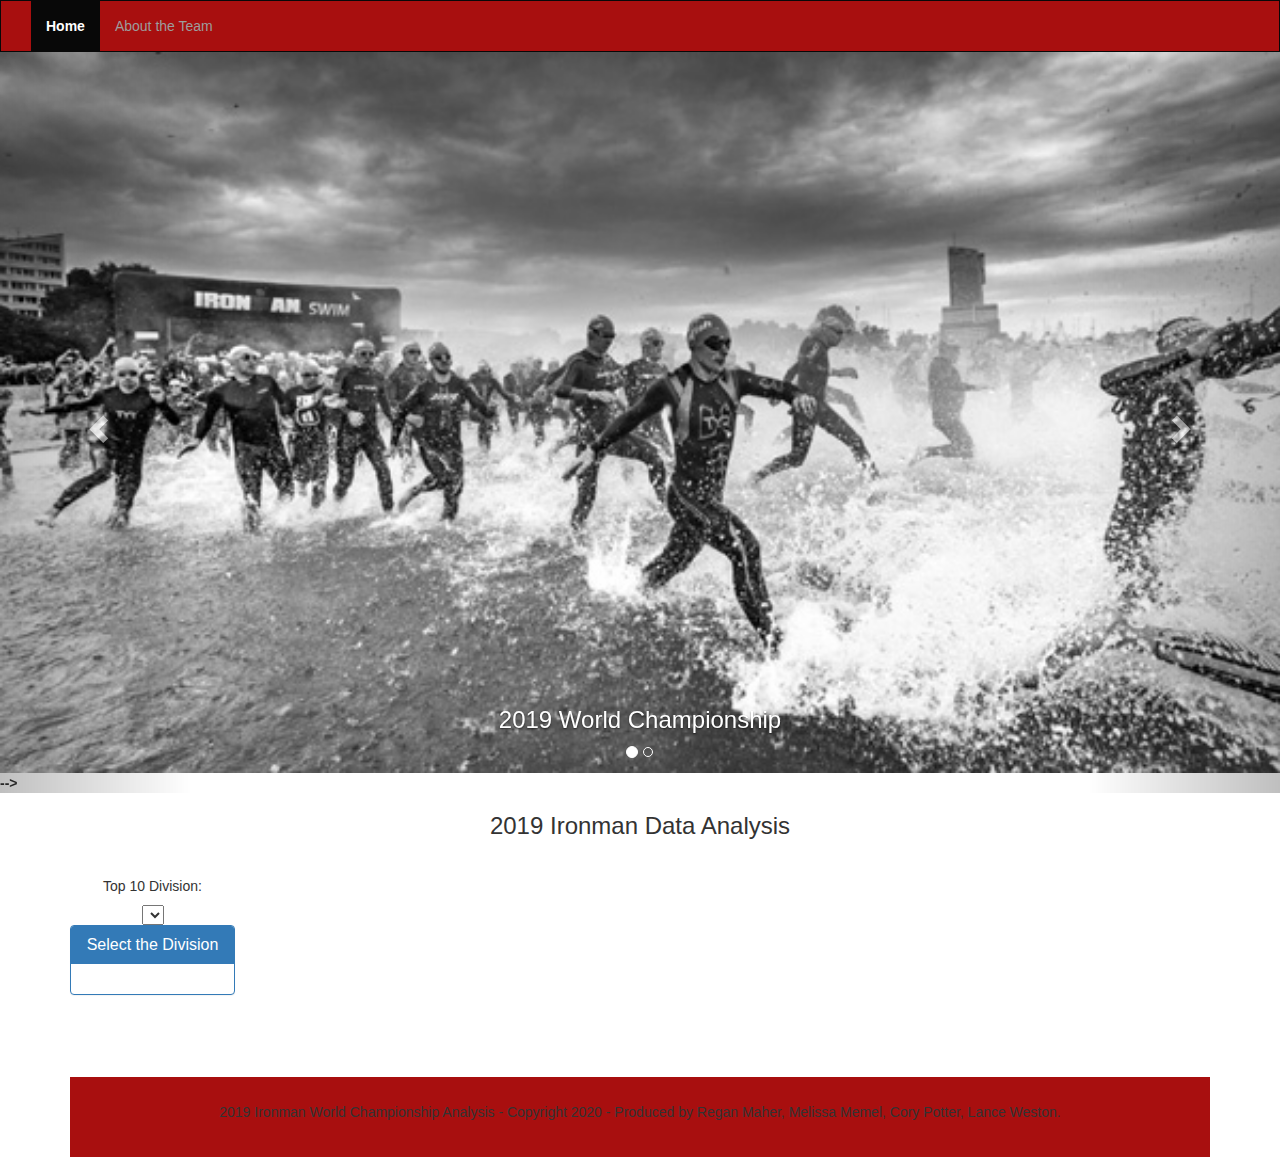
<file: index.html>
<!DOCTYPE html>
<html lang="en">
<head>
  <title>2019 Ironman World</title>
  <meta charset="utf-8">
  <meta name="viewport" content="width=device-width, initial-scale=1">
  <link rel="stylesheet" href="https://maxcdn.bootstrapcdn.com/bootstrap/3.4.1/css/bootstrap.min.css">
  <script src="https://ajax.googleapis.com/ajax/libs/jquery/3.5.1/jquery.min.js"></script>
  <script src="https://maxcdn.bootstrapcdn.com/bootstrap/3.4.1/js/bootstrap.min.js"></script>
  <link rel="stylesheet" href="style.css">
  <link rel="stylesheet" href="css/d3Style.css">

 
   
</head>

<body>

<nav class="navbar navbar-inverse">
  <div class="container-fluid">
    <div class="navbar-header">
      <button type="button" class="navbar-toggle" data-toggle="collapse" data-target="#myNavbar">
        <span class="icon-bar"></span>
        <span class="icon-bar"></span>
        <span class="icon-bar"></span>                        
      </button>
      <a class="navbar-brand"></a> 
        <!--<img src="Images/IronManLogoBug.jpg" alt="smalllogo" class="right"> -->
    </div>
    <div class="collapse navbar-collapse" id="myNavbar">
      <ul class="nav navbar-nav">
        <li class="active"><a href="#">Home</a></li>
        <li><a href="#">About the Team</a></li>
    </ul>
      
    </div>
  </div>
</nav>

<div id="myCarousel" class="carousel slide" data-ride="carousel">
    <!-- Indicators -->
    <ol class="carousel-indicators">
      <li data-target="#myCarousel" data-slide-to="0" class="active"></li>
      <li data-target="#myCarousel" data-slide-to="1"></li>
    </ol>

    <!-- Wrapper for slides -->
    <div class="carousel-inner" role="listbox">
      <div class="item active">
         <img src="Images/EventImage.jpg" alt="HawaiiImage">-->
        <div class="carousel-caption">
          <h3>2019 World Championship</h3>
          <!--<p>Money Money.</p>-->
        </div>      
      </div>

      <div class="item">
        <img src="Images/event2.jpg" alt="Image">
        <div class="carousel-caption">
          <h3>Swim Bike Run</h3>
          <!--<p>Lorem ipsum...</p>-->
        </div>      
      </div>
    </div>

    <!-- Left and right controls -->
    <a class="left carousel-control" href="#myCarousel" role="button" data-slide="prev">
      <span class="glyphicon glyphicon-chevron-left" aria-hidden="true"></span>
      <span class="sr-only">Previous</span>
    </a>
    <a class="right carousel-control" href="#myCarousel" role="button" data-slide="next">
      <span class="glyphicon glyphicon-chevron-right" aria-hidden="true"></span>
      <span class="sr-only">Next</span>
    </a>
</div>
  
<div class="container text-center">    
  <h3>2019 Ironman Data Analysis</h3><br>
  <div class="row">
    <div class="col-md-2">
      <div class="division_selection">
        <h5>Top 10 Division:</h5>
        <select id="selDataset"></select>
      </div>
      <div class="panel panel-primary">
        <div class="panel-heading">
          <h3 class="panel-title">Select the Division</h3>
        </div>
        <div id="division" class="panel-body"></div>
      </div>
    </div>   
    <div class="row">
        <div class="col-md-12">
          <div id="world"></div>
        </div>
    <div class="col-md-6">
        <div id="bar"></div>
      </div>
      <div class="col-md-6">
        <div id="top10"></div>
      </div>
    </div>
   <br>
   <br>
</div><br>

<footer class="container-fluid text-center">
  <p>2019 Ironman World Championship Analysis - Copyright 2020 - Produced by Regan Maher, Melissa Memel, Cory Potter, Lance Weston.</p>
</footer>

</body>
</html>
</file>
<file: style.css>
h1 {
  color: rgb(219, 17, 51);
  text-align: center;
  font-family: Arial, Helvetica, sans-serif;
  font-weight: bold;

}
h2 {
  color: black;
  text-align: center;
  font-family: Arial, Helvetica, sans-serif;
  font-size: 20pt;
  font-weight: bold;
  background-color: white;
}
a {
  align-items: center;
}

.jumbo{
  background-color: white;
} 
}

nav {
  align-content: center;
}



h6 {
  color: black;
  text-align: center;
  text-emphasis: bold;
  font-family: Arial, Helvetica, sans-serif;
  font-size: 14pt
}
img {
  max-width: 100%;
}

.custom-bg-light {
  background-color: #9abdeb;
}

.navbar-default {
  background: #7a0a0a;
}

.dataframe {
  align-content: center;


}
 /* Remove the navbar's default margin-bottom and rounded borders */ 
 .navbar {
  margin-bottom: 0;
  border-radius: 0;
  background-color: #a80f0f;
  text-decoration-color: #0c0c0c;;
}

/* Add a gray background color and some padding to the footer */
footer {
  background-color: #a80f0f;
  padding: 25px;
}

.carousel-inner img {
  width: 100%; /* Set width to 100% */
  margin: auto;
  min-height:200px;
}

/* Hide the carousel text when the screen is less than 600 pixels wide */
@media (max-width: 600px) {
.carousel-caption {
  display: none; 
}
}
</style>
</file>
<file: css/d3Style.css>
.aText {
  font-family: sans-serif;
  font-size: 16px;
  text-anchor: middle;
}

.active {
  font-weight: bold;
  fill: #000;
  transition: fill 0.3s ease-out;
  text-anchor: middle;
}

.inactive {
  font-weight: lighter;
  fill: #c9c9c9;
  transition: fill 0.3s ease-out;
  text-anchor: middle;
}

.inactive:hover {
  fill: #000;
  cursor: pointer;
}

/* font size dependent on radius, see app.js */
.stateText {
  font-family: sans-serif;
  fill: #fff;
  text-anchor: middle;
}

.stateCircle {
  fill: #89bdd3;
  stroke: #e3e3e3;
}

.chart {
  display: block;
  margin: 0;
}

.d3-tip {
  padding: 6px;
  font-size: 12px;
  line-height: 1;
  line-height: 1.5em;
  color: #fff;
  text-align: center;
  text-transform: capitalize;
  background: rgba(0, 0, 0, 0.8);
  border-radius: 4px;
}

/* Mobile Rules */
@media screen and (max-width: 530px) {
  .stateText {
    display: none;
  }

  .aText {
    font-size: 14px;
  }
}

@media screen and (max-width: 400px) {
  .aText {
    font-size: 13px;
  }
}
</file>
